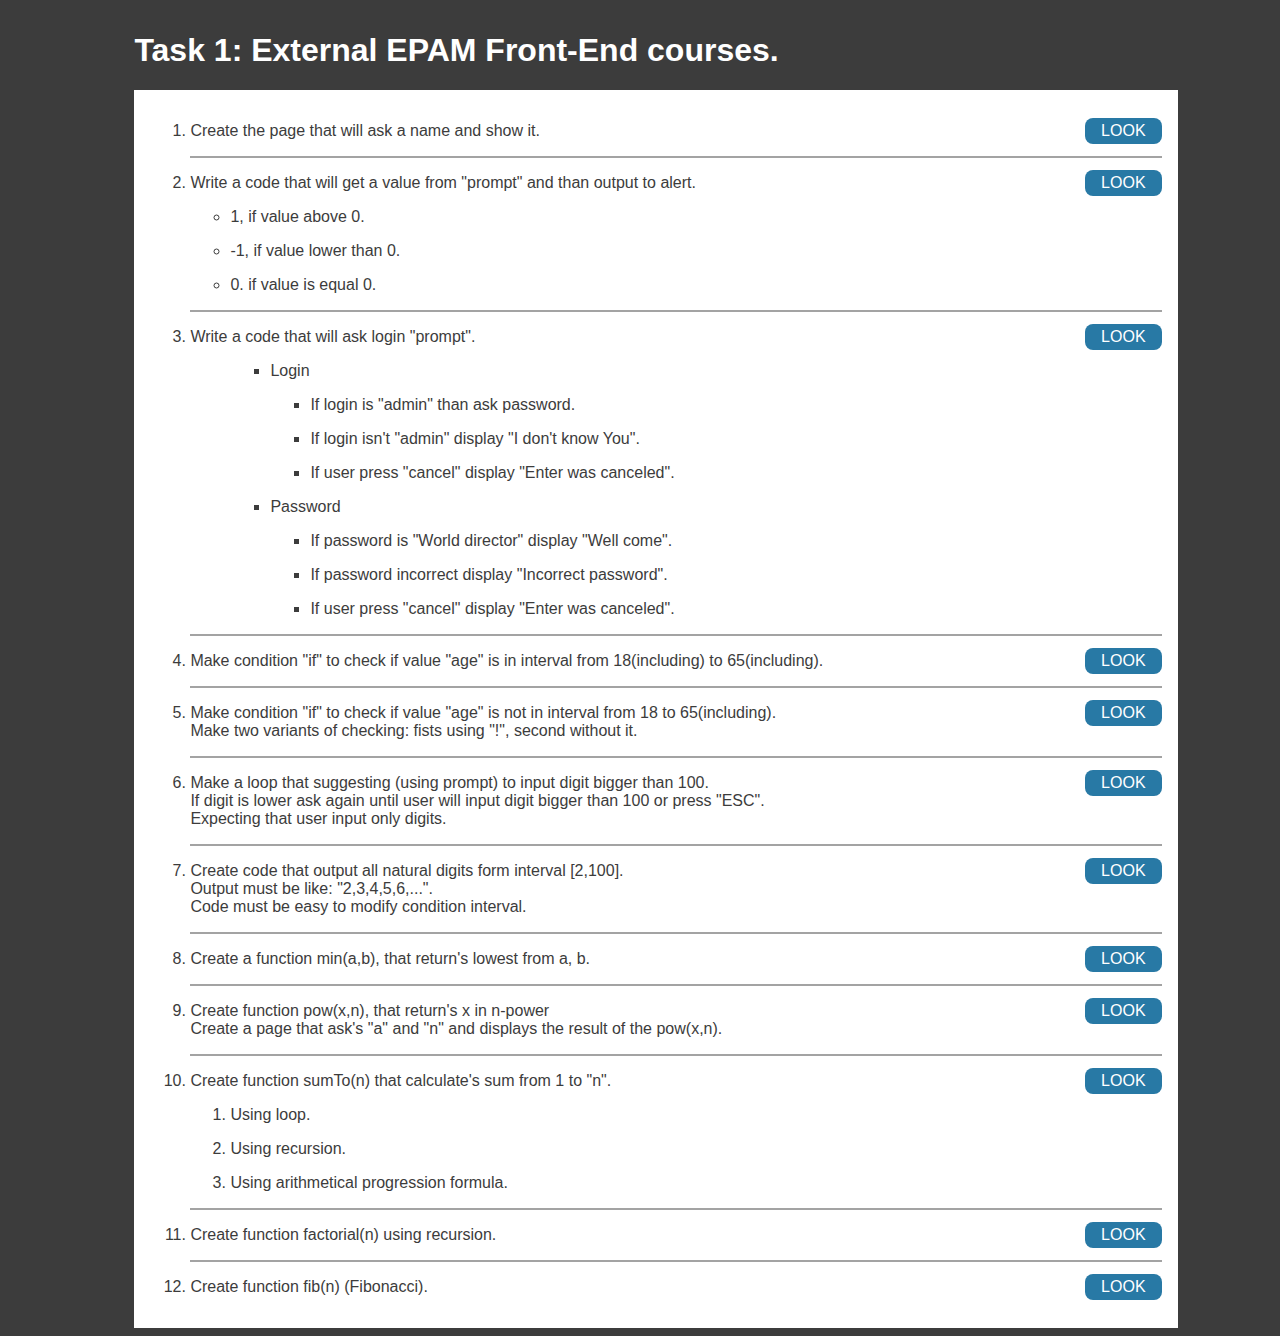
<file: index.html>
<!DOCTYPE html>
<html lang="en">
<head>
    <meta charset="UTF-8">
    <title>Task 1 index page</title>
    <link rel="stylesheet" href="all.css">
</head>
<body>
    <header>
        <h1>Task 1: External EPAM Front-End courses.</h1>
    </header>
    <main>
        <ol>
            <li class="container">
                <a href="html/1.html">LOOK</a>
                Create the page that will ask a name and show it.
            </li>
            <hr>
            <li class="container">
                <a href="html/2.html">LOOK</a>
                Write a code that will get a value from "prompt" and than output to alert.
                <ul>
                    <li> 1, if value above 0.</li>
                    <li>-1, if value lower than 0.</li>
                    <li> 0. if value is equal 0.</li>
                </ul>
            </li>
            <hr>
            <li class="container">
                <a href="html/3.html">LOOK</a>
                Write a code that will ask login "prompt".
                <ul>
                    <ul>
                        <li>
                            Login
                            <ul>
                                <li>If login is "admin" than ask password.</li>
                                <li>If login isn't "admin" display "I don't know You".</li>
                                <li>If user press "cancel" display "Enter was canceled".</li>
                            </ul>
                        </li>
                        <li>
                            Password
                            <ul>
                                <li>If password is "World director" display "Well come".</li>
                                <li>If password incorrect display "Incorrect password".</li>
                                <li>If user press "cancel" display "Enter was canceled".</li>
                            </ul>
                        </li>
                    </ul>
                </ul>
            </li>
            <hr>
            <li class="container">
                <a href="html/4.html">LOOK</a>
                Make condition "if" to check if value "age" is in interval from 18(including) to 65(including).
            </li>
            <hr>
            <li class="container">
                <a href="html/5.html">LOOK</a>
                Make condition "if" to check if value "age" is not in interval from 18 to 65(including).<br>
                Make two variants of checking: fists using "!", second without it.
            </li>
            <hr>
            <li class="container">
                <a href="html/6.html">LOOK</a>
                Make a loop that suggesting (using prompt) to input digit bigger than 100.<br>
                If digit is lower ask again until user will input digit bigger than 100 or press "ESC".<br>
                Expecting that user input only digits.
            </li>
            <hr>
            <li class="container">
                <a href="html/7.html">LOOK</a>
                Create code that output all natural digits form interval [2,100].<br>
                Output must be like: "2,3,4,5,6,...".<br>
                Code must be easy to modify condition interval.
            </li>
            <hr>
            <li class="container">
                <a href="html/8.html">LOOK</a>
                Create a function min(a,b), that return's lowest from a, b.
            </li>
            <hr>
            <li class="container">
                <a href="html/9.html">LOOK</a>
                Create function pow(x,n), that return's x in n-power<br>
                Create a page that ask's "a" and "n" and displays the result of the pow(x,n).
            </li>
            <hr>
            <li class="container">
                <a href="html/10.html">LOOK</a>
                Create function sumTo(n) that calculate's sum from 1 to "n".
                <ol>
                    <li>Using loop.</li>
                    <li>Using recursion.</li>
                    <li>Using arithmetical progression formula.</li>
                </ol>
            </li>
            <hr>
            <li class="container">
                <a href="html/11.html">LOOK</a>
                Create function factorial(n) using recursion.
            </li>
            <hr>
            <li class="container">
                <a href="html/12.html">LOOK</a>
                Create function fib(n) (Fibonacci).
            </li>
        </ol>
    </main>
<script src="main.js" async></script>
</body>
</html>
</file>
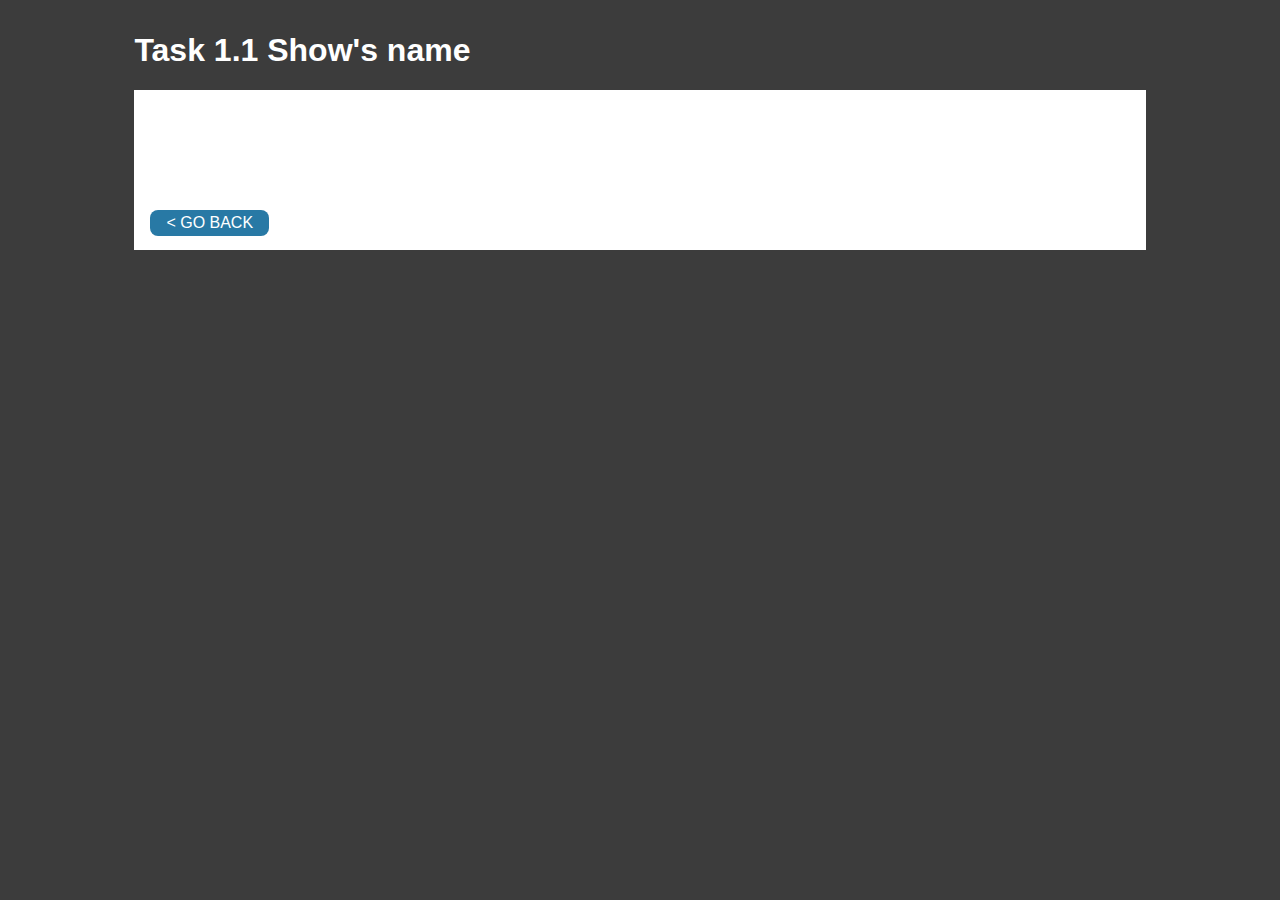
<file: html/1.html>
<!DOCTYPE html>
<html lang="en">
<head>
    <meta charset="UTF-8">
    <title>Task 1.1</title>
    <link rel="stylesheet" href="../all.css"/>
</head>
<body>
    <h1>Task 1.1 Show's name</h1>
    <main class="subtasks">
        <section>

        </section>
        <a class="goback" href="../index.html">&lt GO BACK</a>
    </main>
<script src="../js/1.js"></script>
</body>
</html>
</file>
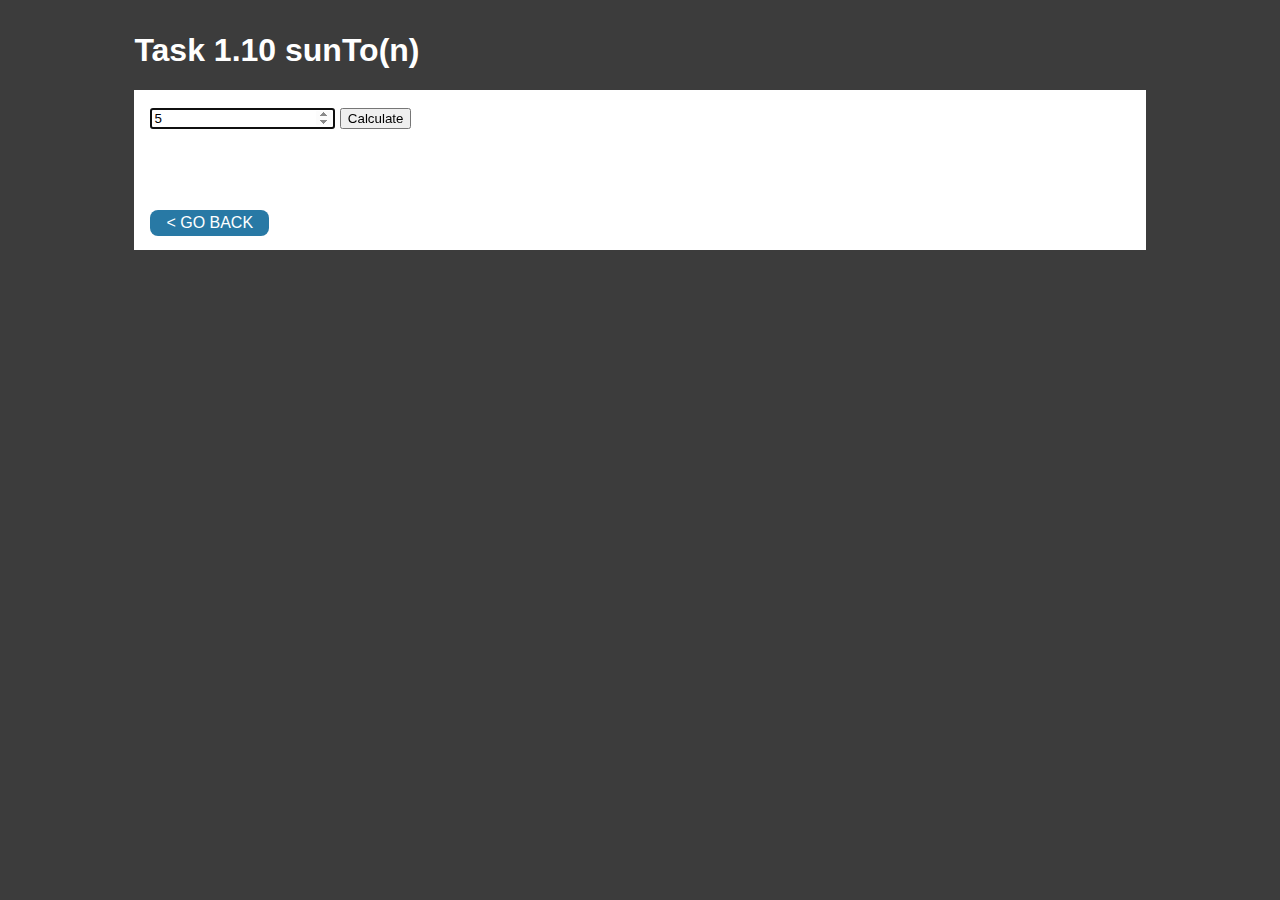
<file: html/10.html>
<!DOCTYPE html>
<html lang="en">
<head>
    <meta charset="UTF-8">
    <title>Task 1.10</title>
    <link rel="stylesheet" href="../all.css"/>
</head>
<body>
<h1>Task 1.10 sunTo(n)</h1>
    <main class="subtasks">
        <section>
            <input type="number" min="0" value="5" tabindex="1" autofocus>
            <input type="button" value="Calculate" tabindex="2">
            <p></p>
        </section>
        <a class="goback" href="../index.html">&lt GO BACK</a>
    </main>
<script src="../js/10.js"></script>
</body>
</html>
</file>
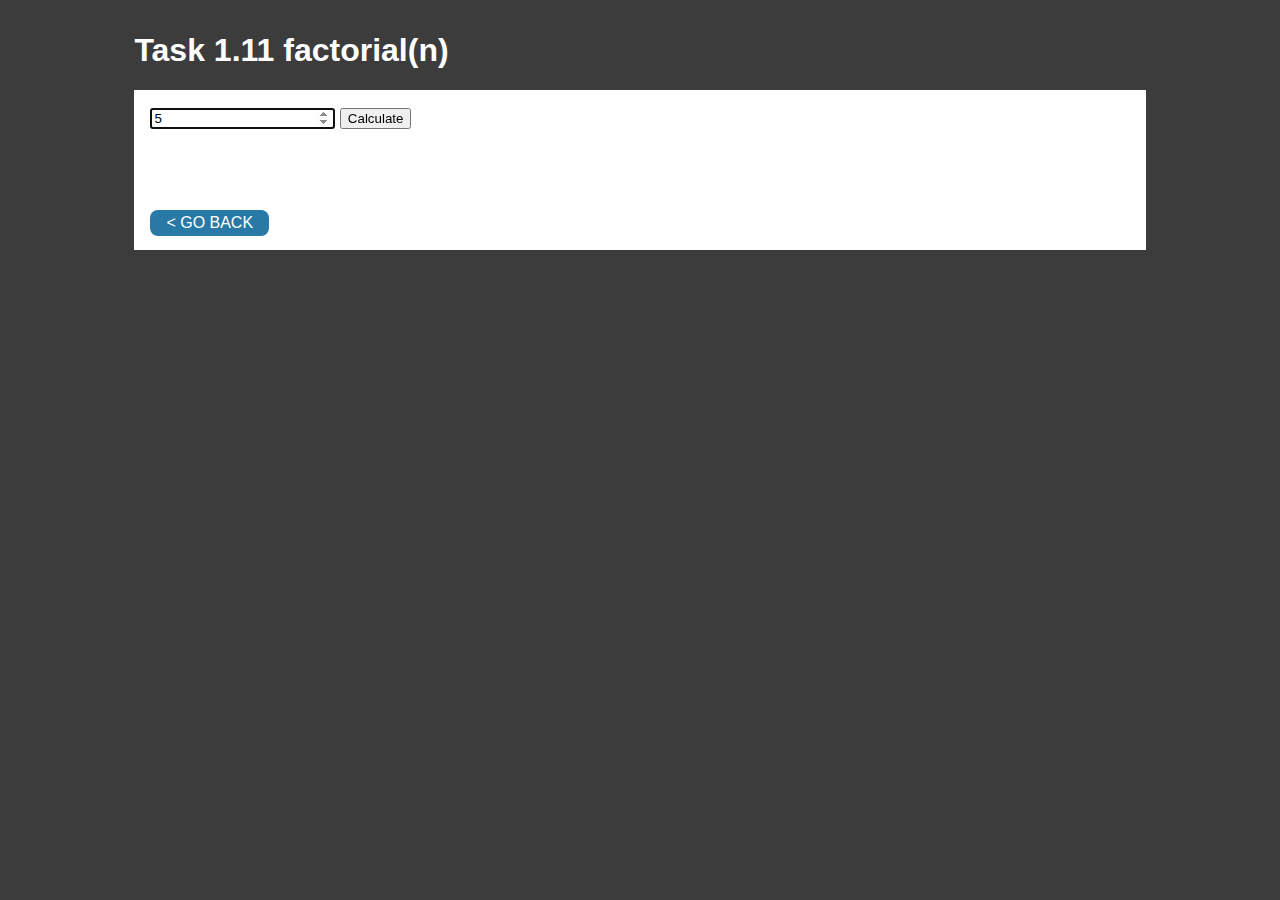
<file: html/11.html>
<!DOCTYPE html>
<html lang="en">
<head>
    <meta charset="UTF-8">
    <title>Task 1.11</title>
    <link rel="stylesheet" href="../all.css"/>
</head>
<body>
    <h1>Task 1.11 factorial(n)</h1>
    <main class="subtasks">
        <section>
            <input type="number" min="0" value="5" tabindex="1" autofocus>
            <input type="button" value="Calculate" tabindex="2">
            <p></p>
        </section>
        <a class="goback" href="../index.html">&lt GO BACK</a>
    </main>
<script src="../js/11.js"></script>
</body>
</html>
</file>
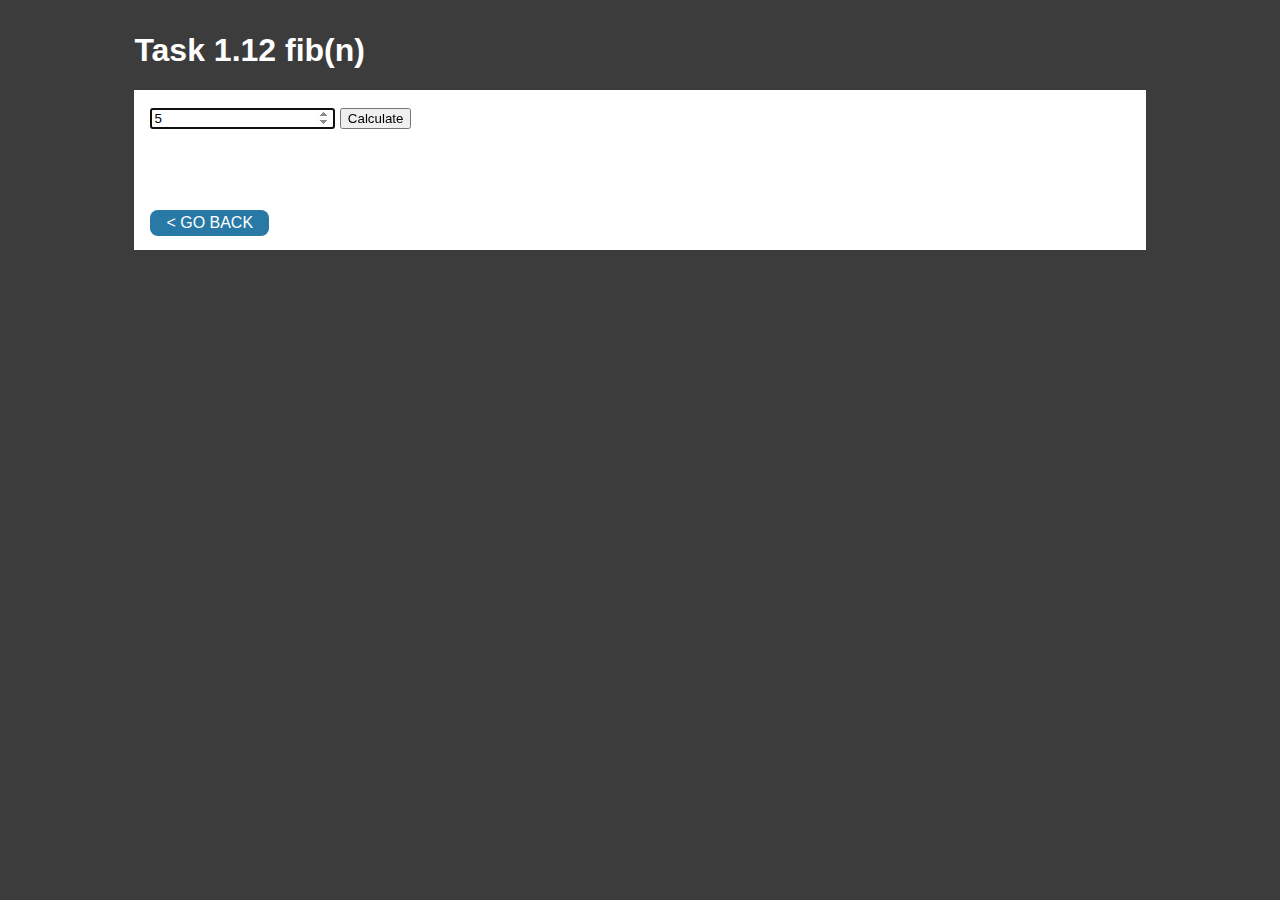
<file: html/12.html>
<!DOCTYPE html>
<html lang="en">
<head>
    <meta charset="UTF-8">
    <title>Task 1.12</title>
    <link rel="stylesheet" href="../all.css"/>
</head>
<body>
    <h1>Task 1.12 fib(n)</h1>
    <main class="subtasks">
        <section>
            <input type="number" min="0" value="5" tabindex="1" autofocus>
            <input type="button" value="Calculate" tabindex="2">
            <p></p>
        </section>
        <a class="goback" href="../index.html">&lt GO BACK</a>
    </main>
<script src="../js/12.js"></script>
</body>
</html>
</file>
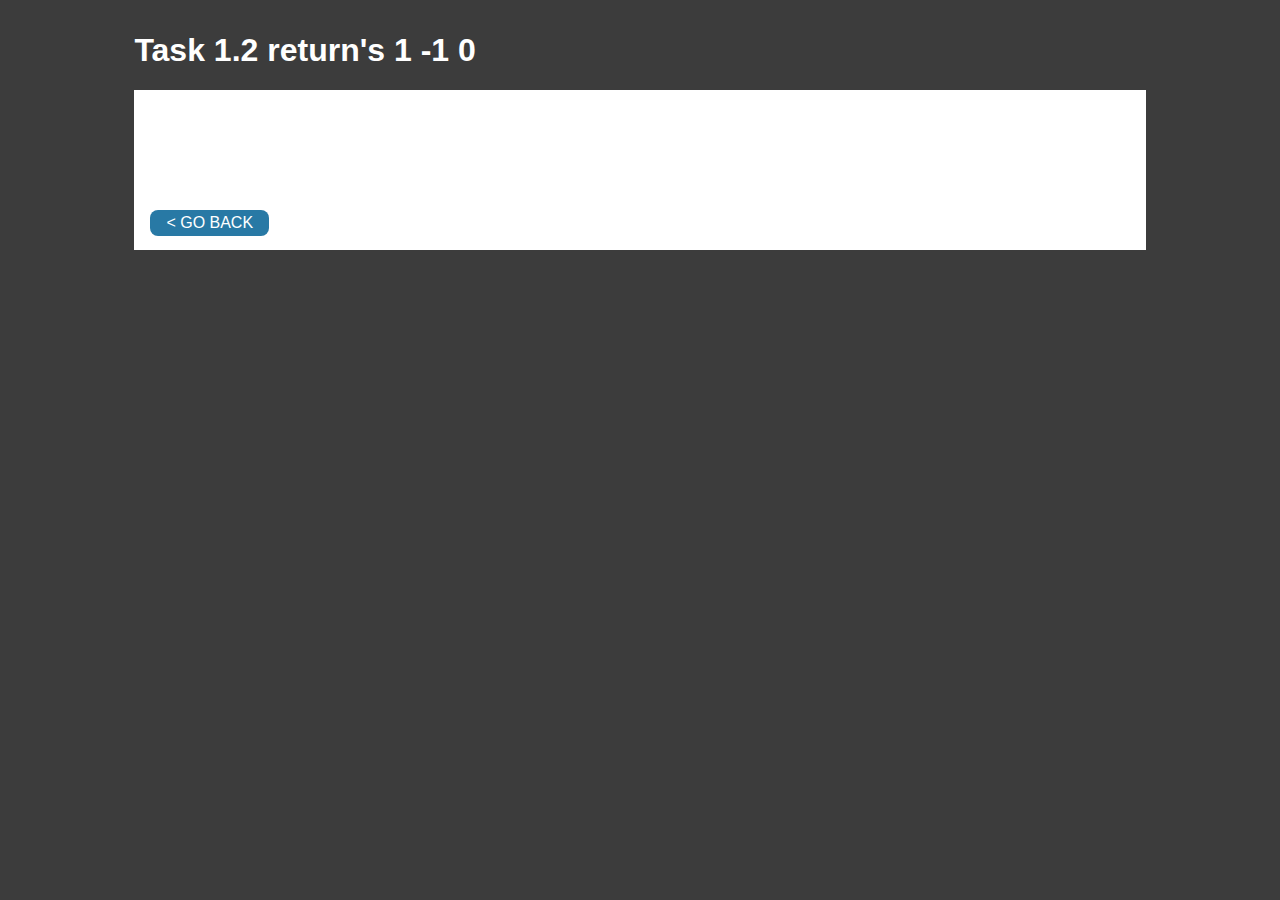
<file: html/2.html>
<!DOCTYPE html>
<html lang="en">
<head>
    <meta charset="UTF-8">
    <title>Task 1.2</title>
    <link rel="stylesheet" href="../all.css"/>
</head>
<body>
    <h1>Task 1.2 return's 1 -1 0</h1>
    <main class="subtasks">
        <section>

        </section>
        <a class="goback" href="../index.html">&lt GO BACK</a>
    </main>
<script src="../js/2.js"></script>
</body>
</html>
</file>
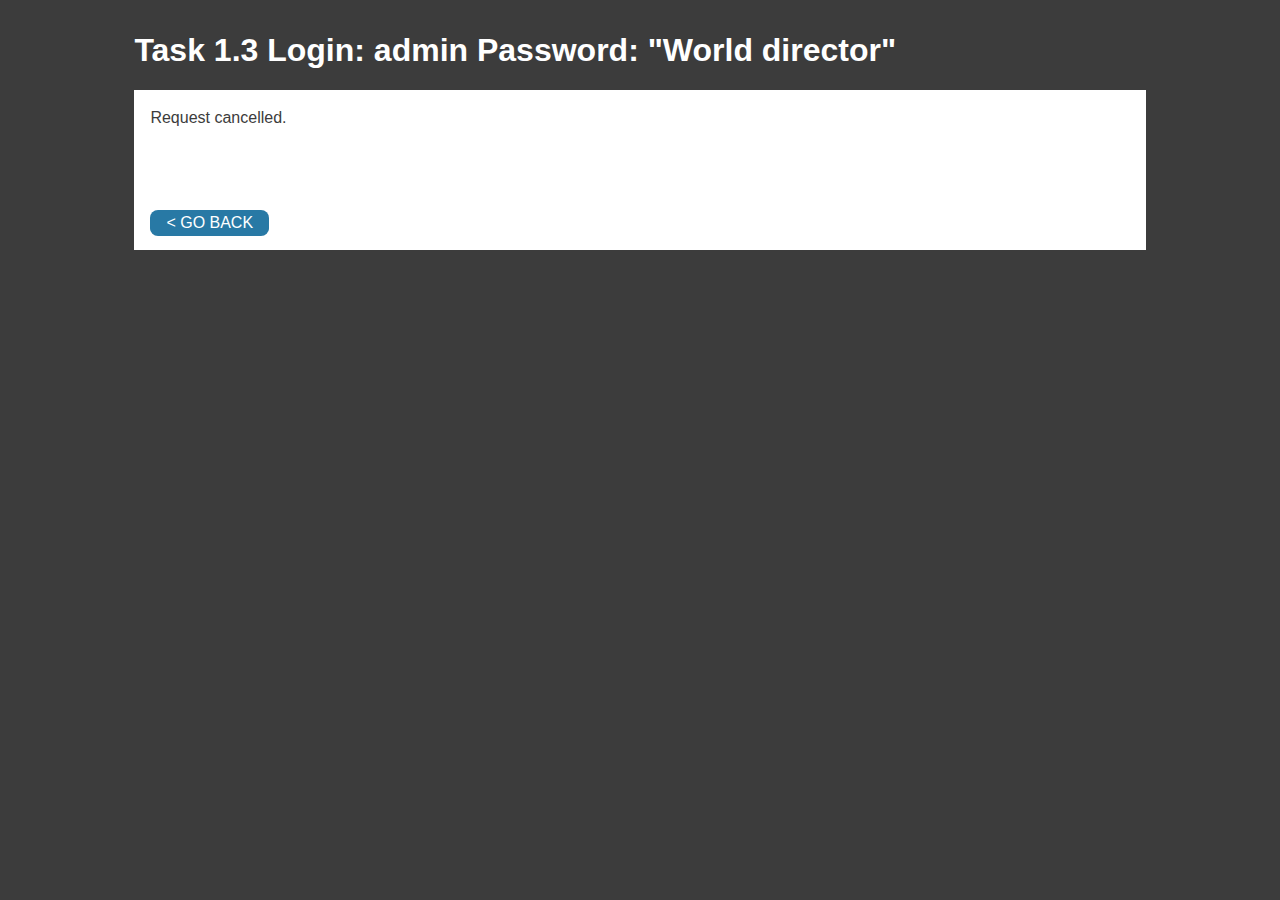
<file: html/3.html>
<!DOCTYPE html>
<html lang="en">
<head>
    <meta charset="UTF-8">
    <title>Task 1.3</title>
    <link rel="stylesheet" href="../all.css"/>
</head>
<body>
    <h1>Task 1.3 Login: admin Password: "World director"</h1>
    <main class="subtasks">
        <section>

        </section>
        <a class="goback" href="../index.html">&lt GO BACK</a>
    </main>
<script src="../js/3.js"></script>
</body>
</html>
</file>
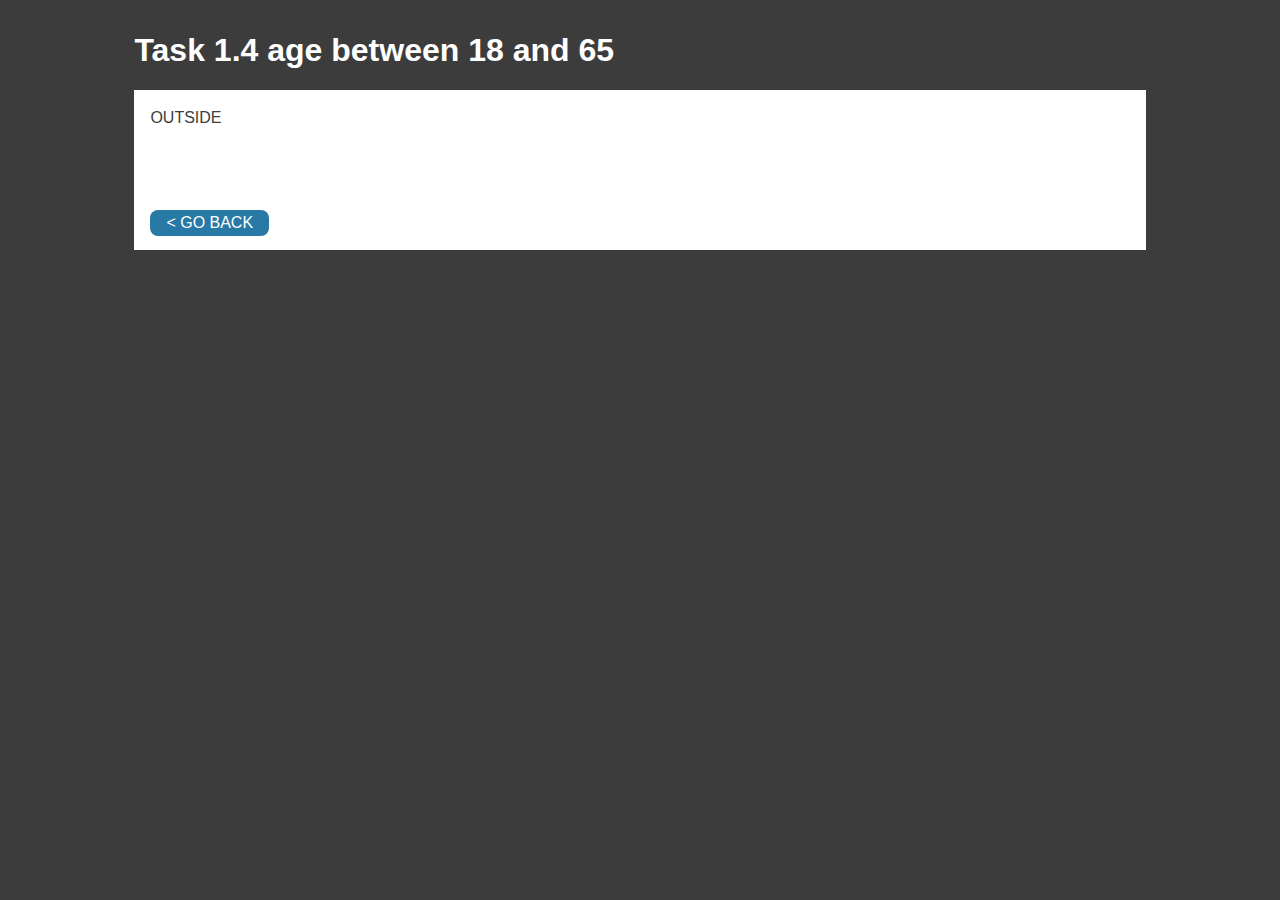
<file: html/4.html>
<!DOCTYPE html>
<html lang="en">
<head>
    <meta charset="UTF-8">
    <title>Task 1.4</title>
    <link rel="stylesheet" href="../all.css"/>
</head>
<body>
    <h1>Task 1.4 age between 18 and 65</h1>
    <main class="subtasks">
        <section>

        </section>
        <a class="goback" href="../index.html">&lt GO BACK</a>
    </main>
<script src="../js/4.js"></script>
</body>
</html>
</file>
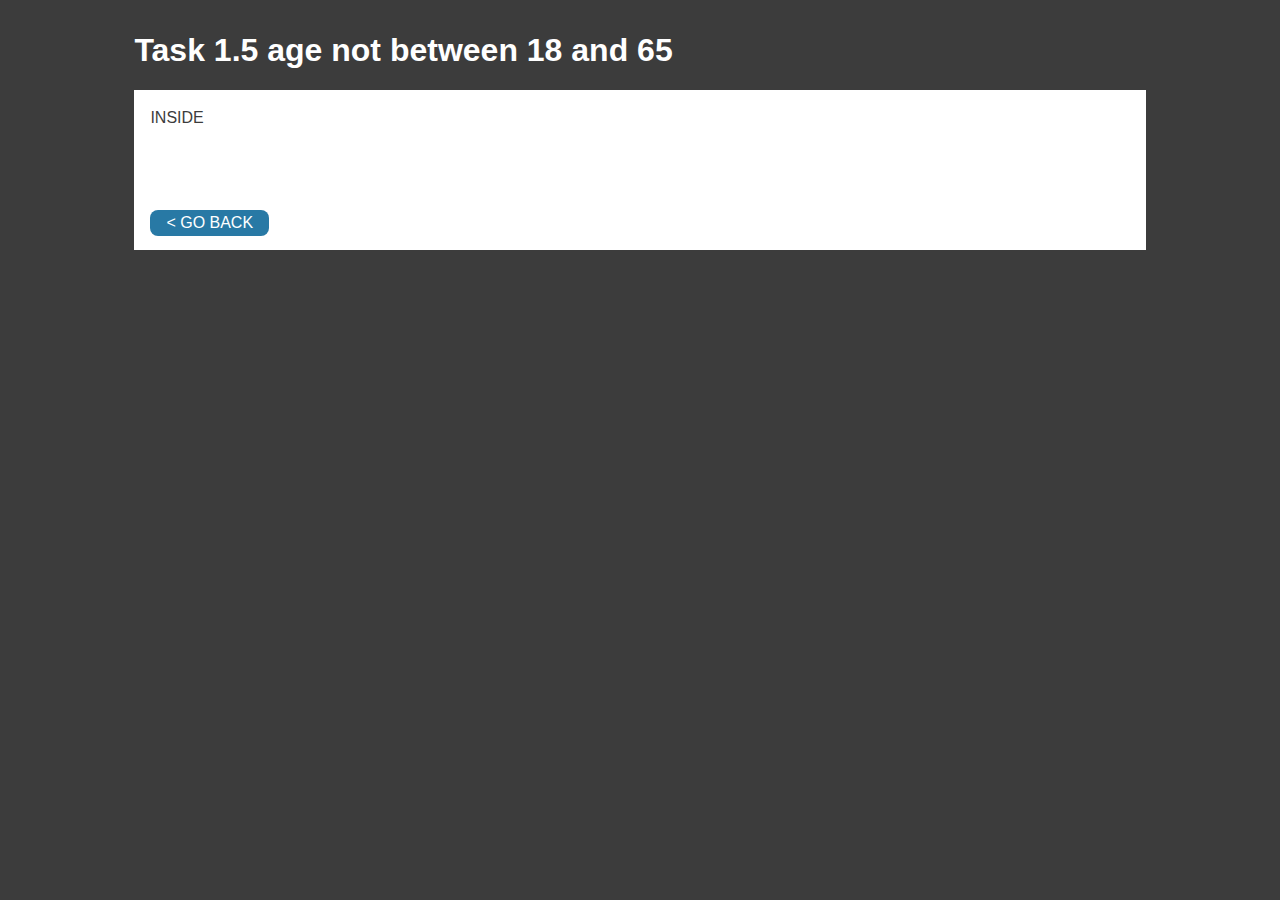
<file: html/5.html>
<!DOCTYPE html>
<html lang="en">
<head>
    <meta charset="UTF-8">
    <title>Task 1.5</title>
    <link rel="stylesheet" href="../all.css"/>
</head>
<body>
    <h1>Task 1.5 age not between 18 and 65</h1>
    <main class="subtasks">
        <section>

        </section>
        <a class="goback" href="../index.html">&lt GO BACK</a>
    </main>
<script src="../js/5.js"></script>
</body>
</html>
</file>
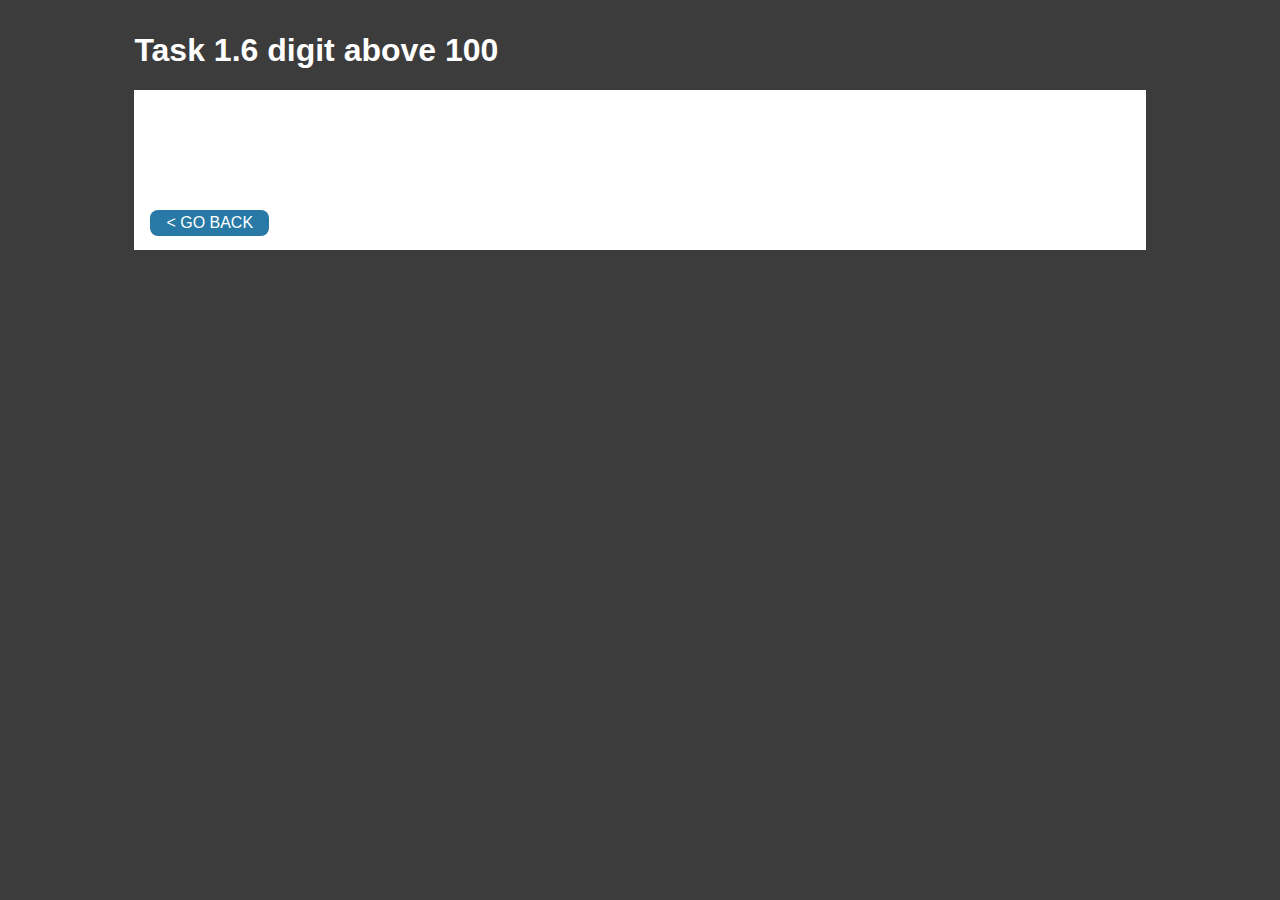
<file: html/6.html>
<!DOCTYPE html>
<html lang="en">
<head>
    <meta charset="UTF-8">
    <title>Task 1.6</title>
    <link rel="stylesheet" href="../all.css"/>
</head>
<body>
    <h1>Task 1.6 digit above 100</h1>
    <main class="subtasks">
        <section>

        </section>
        <a class="goback" href="../index.html">&lt GO BACK</a>
    </main>
<script src="../js/6.js"></script>
</body>
</html>
</file>
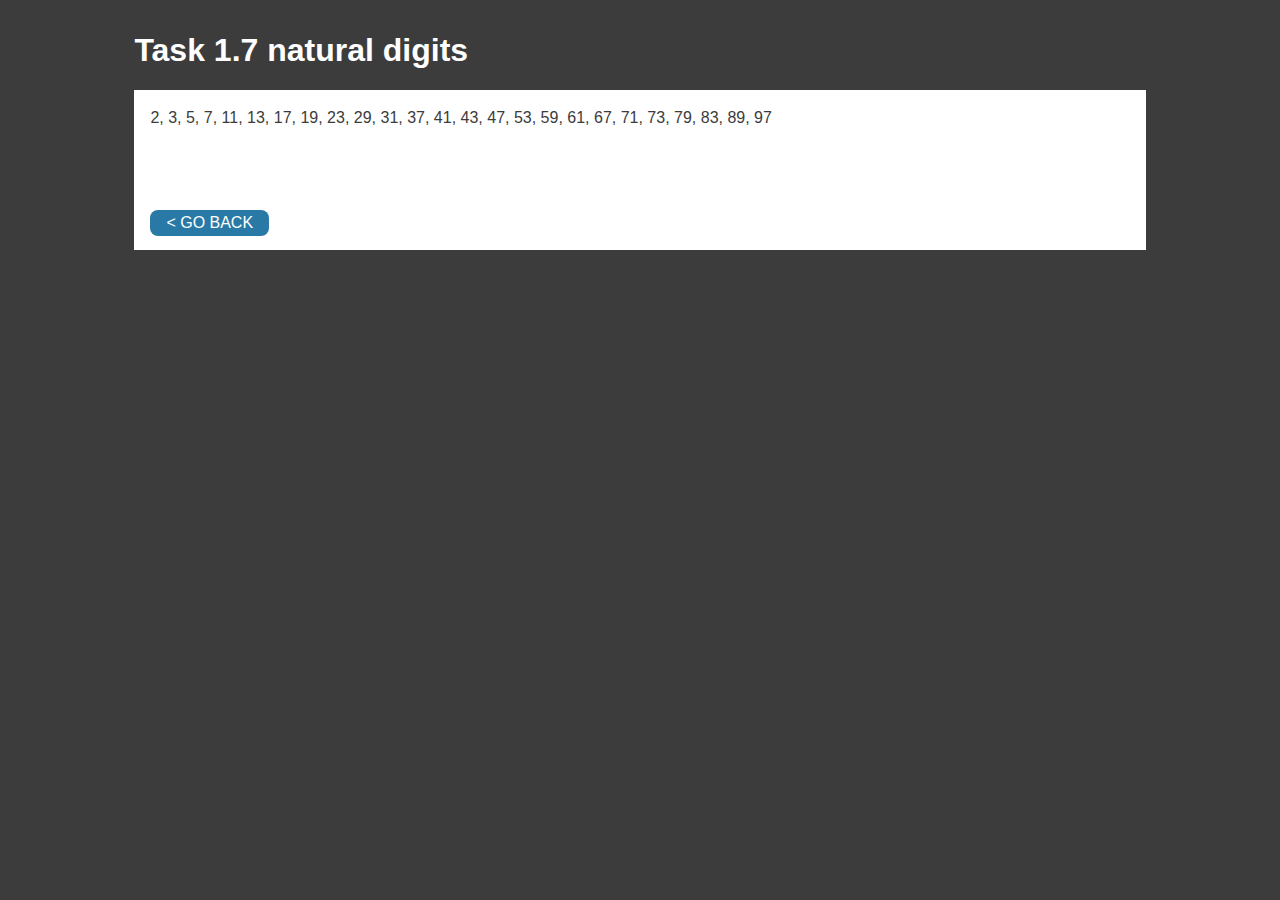
<file: html/7.html>
<!DOCTYPE html>
<html lang="en">
<head>
    <meta charset="UTF-8">
    <title>Task 1.7</title>
    <link rel="stylesheet" href="../all.css"/>
</head>
<body>
    <h1>Task 1.7 natural digits</h1>
    <main class="subtasks">
        <section>

        </section>
        <a class="goback" href="../index.html">&lt GO BACK</a>
    </main>
<script src="../js/7.js"></script>
</body>
</html>
</file>
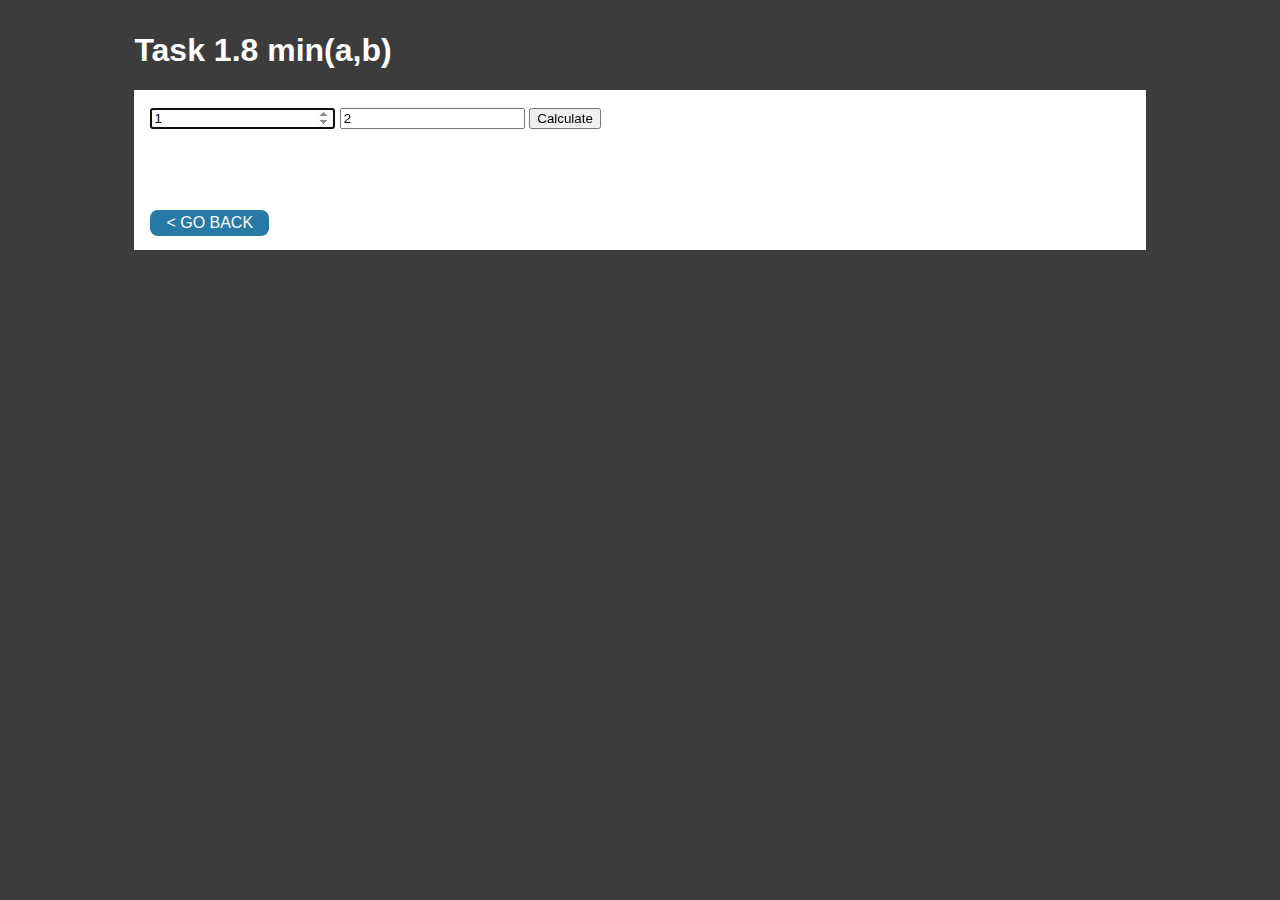
<file: html/8.html>
<!DOCTYPE html>
<html lang="en">
<head>
    <meta charset="UTF-8">
    <title>Task 1.8</title>
    <link rel="stylesheet" href="../all.css"/>
</head>
<body>
    <h1>Task 1.8 min(a,b)</h1>
    <main class="subtasks">
        <section>
            <input type="number" min="0" value="1" tabindex="1" autofocus>
            <input type="number" min="0" value="2" tabindex="2">
            <input type="button" value="Calculate" tabindex="3">
            <p></p>
        </section>
        <a class="goback" href="../index.html">&lt GO BACK</a>
    </main>
<script src="../js/8.js"></script>
</body>
</html>
</file>
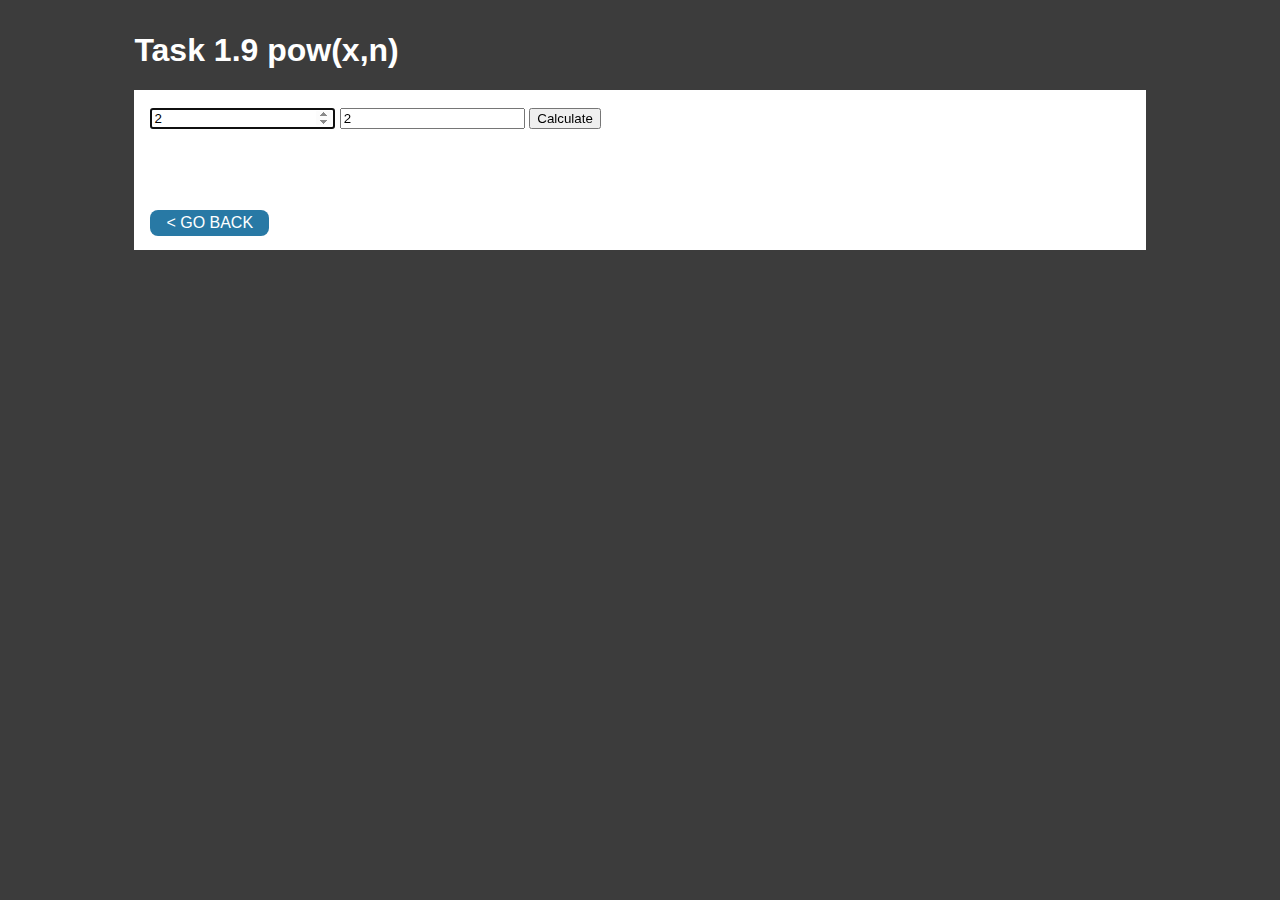
<file: html/9.html>
<!DOCTYPE html>
<html lang="en">
<head>
    <meta charset="UTF-8">
    <title>Task 1.9</title>
    <link rel="stylesheet" href="../all.css"/>
</head>
<body>
<h1>Task 1.9 pow(x,n)</h1>
    <main class="subtasks">
        <section>
            <input type="number" min="0" value="2" tabindex="1" autofocus>
            <input type="number" min="0" value="2" tabindex="2">
            <input type="button" value="Calculate" tabindex="3">
            <p></p>
        </section>
        <a class="goback" href="../index.html">&lt GO BACK</a>
    </main>
<script src="../js/9.js"></script>
</body>
</html>
</file>
<file: all.css>
body {
    background-color: #3c3c3c;
    font-family: sans-serif;
}
main {
    margin: 0 10%;
    width: 80%;
    background-color: #fff;
    padding: 1em;
    color: #3c3c3c;
}

.subtasks {
    position: relative;
    height: 10em;
    padding: 0;
}

h1 {
    color: #fff;
    margin-top: 1em;
    margin-left: 10%;
}
li {
    margin: 1em 0;
}

.container {
    position: relative;
    margin: 1em 0;
}

a {
    display: block;
    float: right;
    color: #fff;
    text-decoration: none;
    background-color: #2879a5;
    padding: 0.25em 1em;
    margin-left: 0.5em;
    margin-top: -0.25em;
    -webkit-border-radius: 0.5em;
    -moz-border-radius: 0.5em;
    border-radius: 0.5em;
}

.goback {
    margin: 0.5em 1em;
    float: left;
}

section {
    height: 5em;
    padding: 1em;
    line-height: 1.5em;
}
a:hover {
    background-color: #28b7e3;
}

a:active {
    background-color: #3bcc40;
}

hr {
    border: 1px solid #a3a3a3;
}
</file>
